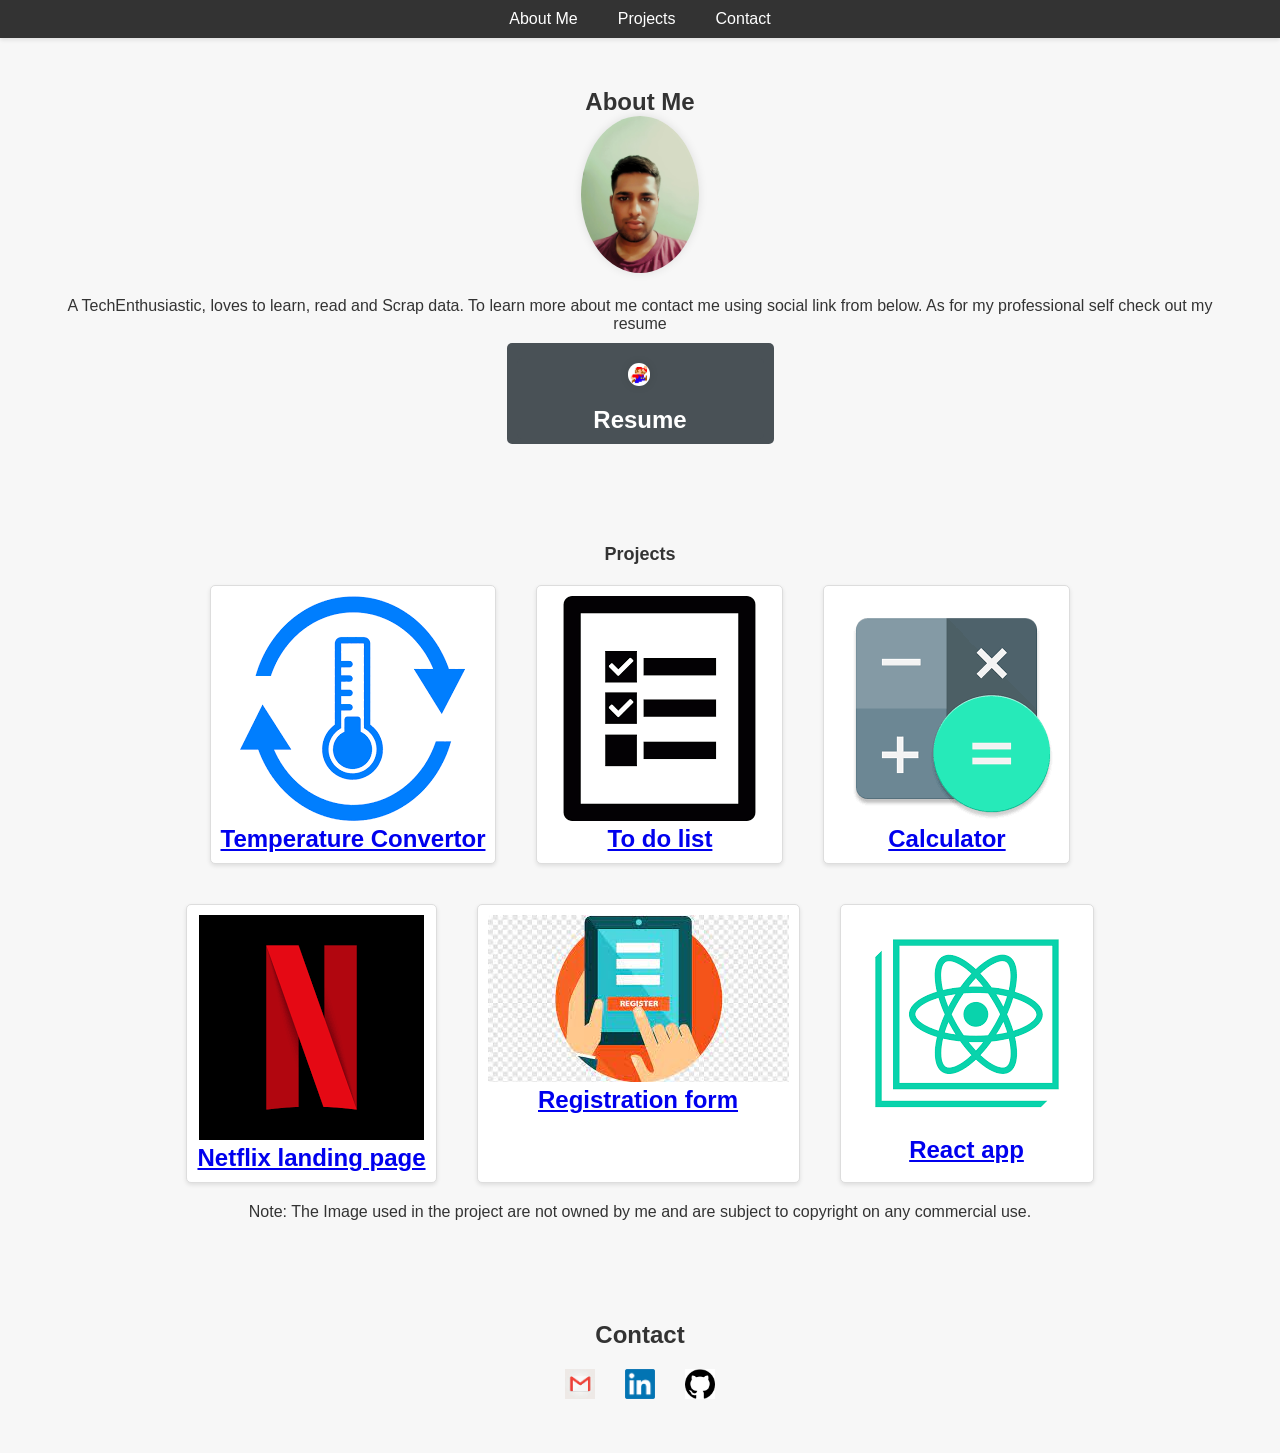
<file: index.html>
<!DOCTYPE html>
<html lang="en">
<head>
    <meta charset="UTF-8">
    <meta name="viewport" content="width=device-width, initial-scale=1.0">
    <link rel="stylesheet" href="styles.css">
    <title>Your Name - Portfolio</title>
</head>
<body>
    <header>
        <nav>
            <ul>
                <li><a href="#about">About Me</a></li>
                <li><a href="#projects">Projects</a></li>
                <li><a href="#contact">Contact</a></li>
            </ul>
        </nav>
    </header>
    
    <section id="about">
        <h1>About Me</h1>
        <img src="img/img.jpg" alt="Profile Photo">
        <p>A TechEnthusiastic, loves to learn, read and Scrap data.
             To learn more about me contact me using social link from below. 
             As for my professional self check out my resume</p>
        <div class="resume">
            <a href="resume/Vipul Agarwal 0.1.pdf" class="resume">
                <img src="img/pixel.jfif" alt="mario"><h1>Resume</h1>
            </a>
        </div>

    </section>
    
    <section id="projects">
        <h1 id="h">Projects</h1>
        <div class="project-container">
            <a href="temperature convertor/index.html" class="project">
                <img src="img/tc.png" alt="Project 1">
                <h2>Temperature Convertor</h2>
            </a>
            <a href="To do list/index.html" class="project">
                <img src="img/to do list.png" alt="Project 2">
                <h2>To do list</h2>
            </a>
            <a href="calculator/index.html" class="project">
                <img src="img/calculator.png" alt="Project 3">
                <h2>Calculator</h2>
            </a>
            <a href="netflix-master/index.html" class="project">
                <img src="img/netflix.png" alt="Project 4">
                <h2>Netflix landing page</h2>
            </a>
            <a href="registration form/index.html" class="project">
                <img src="img/registration form.jfif" alt="Project 5">
                <h2>Registration form</h2>
            </a>
            <a href="createreactappusing sandbox/src/App.js" class="project">
                <img src="img/react.png" alt="Project 6">
                <h2>React app</h2>
            </a>
            <!-- Add more projects as needed -->
        </div>
        <div>
            <p> Note: The Image used in the project are not owned by me and are subject to copyright on any commercial use.</p>
        </div>
    </section>
    
    <section id="contact">
        <h1>Contact</h1>
        <div class="contact-links">
            <a href="mailto:vdas111111@gmail.com">
                <img src="img/gmail.jfif" alt="Gmail">
            </a>
            <a href="https://www.linkedin.com/in/vipul-agarwal-743341219/" target="_blank">
                <img src="img/linkedin.png" alt="LinkedIn">
            </a>
            <a href="https://github.com/Vipulagarwal-2000" target="_blank">
                <img src="img/github.png" alt="GitHub">
            </a>
        </div>
    </section>
</body>
</html>
</file>
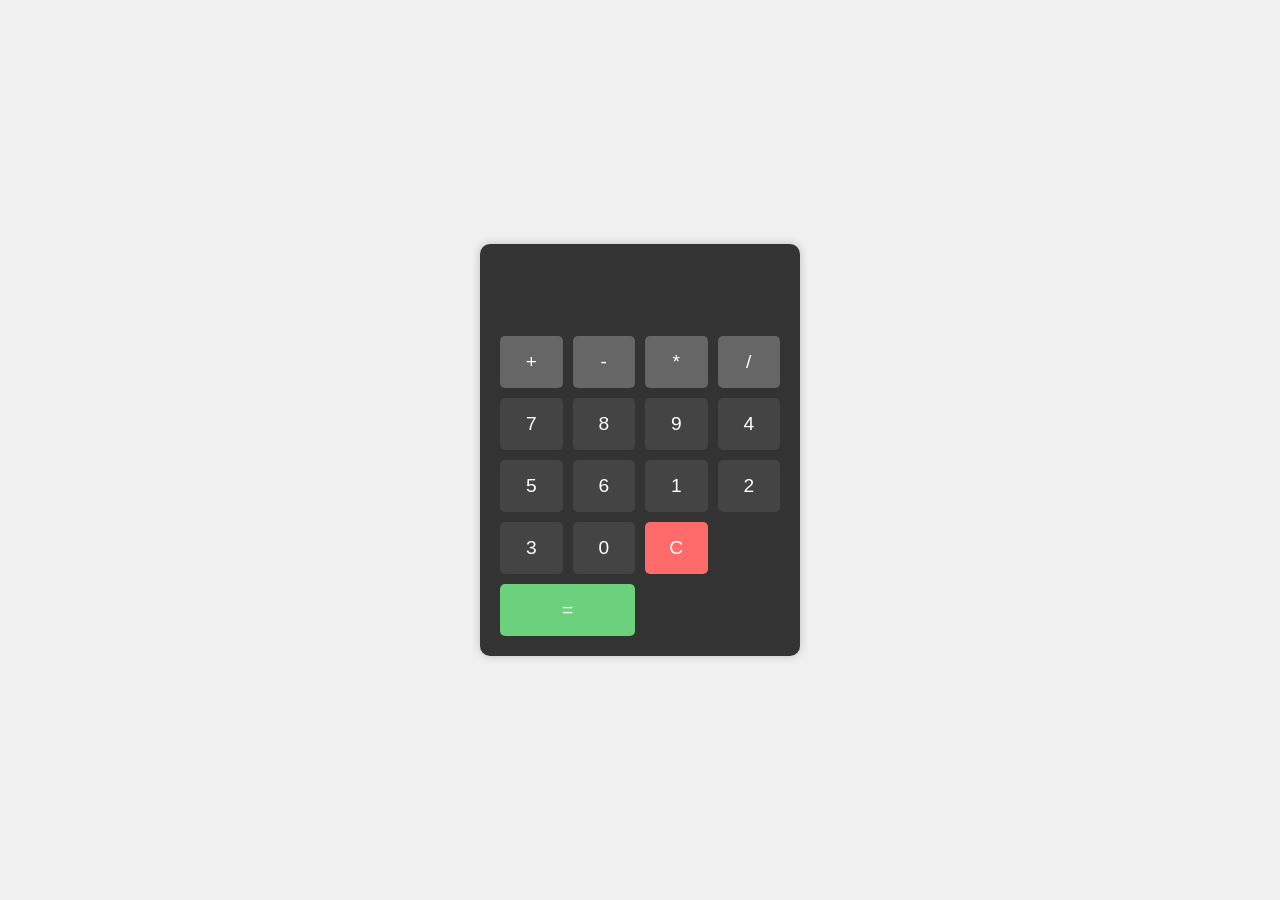
<file: calculator/index.html>
<!DOCTYPE html>
<html lang="en">
<head>
  <meta charset="UTF-8">
  <meta name="viewport" content="width=device-width, initial-scale=1.0">
  <link rel="stylesheet" href="styles.css">
  <title>Calculator</title>
</head>
<body>
  <div class="calculator">
    <input type="text" id="result" readonly>
    <div class="buttons">
      <button class="operator" onclick="appendToResult('+')">+</button>
      <button class="operator" onclick="appendToResult('-')">-</button>
      <button class="operator" onclick="appendToResult('*')">*</button>
      <button class="operator" onclick="appendToResult('/')">/</button>
      <button onclick="appendToResult('7')">7</button>
      <button onclick="appendToResult('8')">8</button>
      <button onclick="appendToResult('9')">9</button>
      <button onclick="appendToResult('4')">4</button>
      <button onclick="appendToResult('5')">5</button>
      <button onclick="appendToResult('6')">6</button>
      <button onclick="appendToResult('1')">1</button>
      <button onclick="appendToResult('2')">2</button>
      <button onclick="appendToResult('3')">3</button>
      <button onclick="appendToResult('0')">0</button>
      <button class="clear" onclick="clearResult()">C</button>
      <button class="equal" onclick="calculate()">=</button>
    </div>
  </div>
  <script src="script.js"></script>
</body>
</html>
</file>
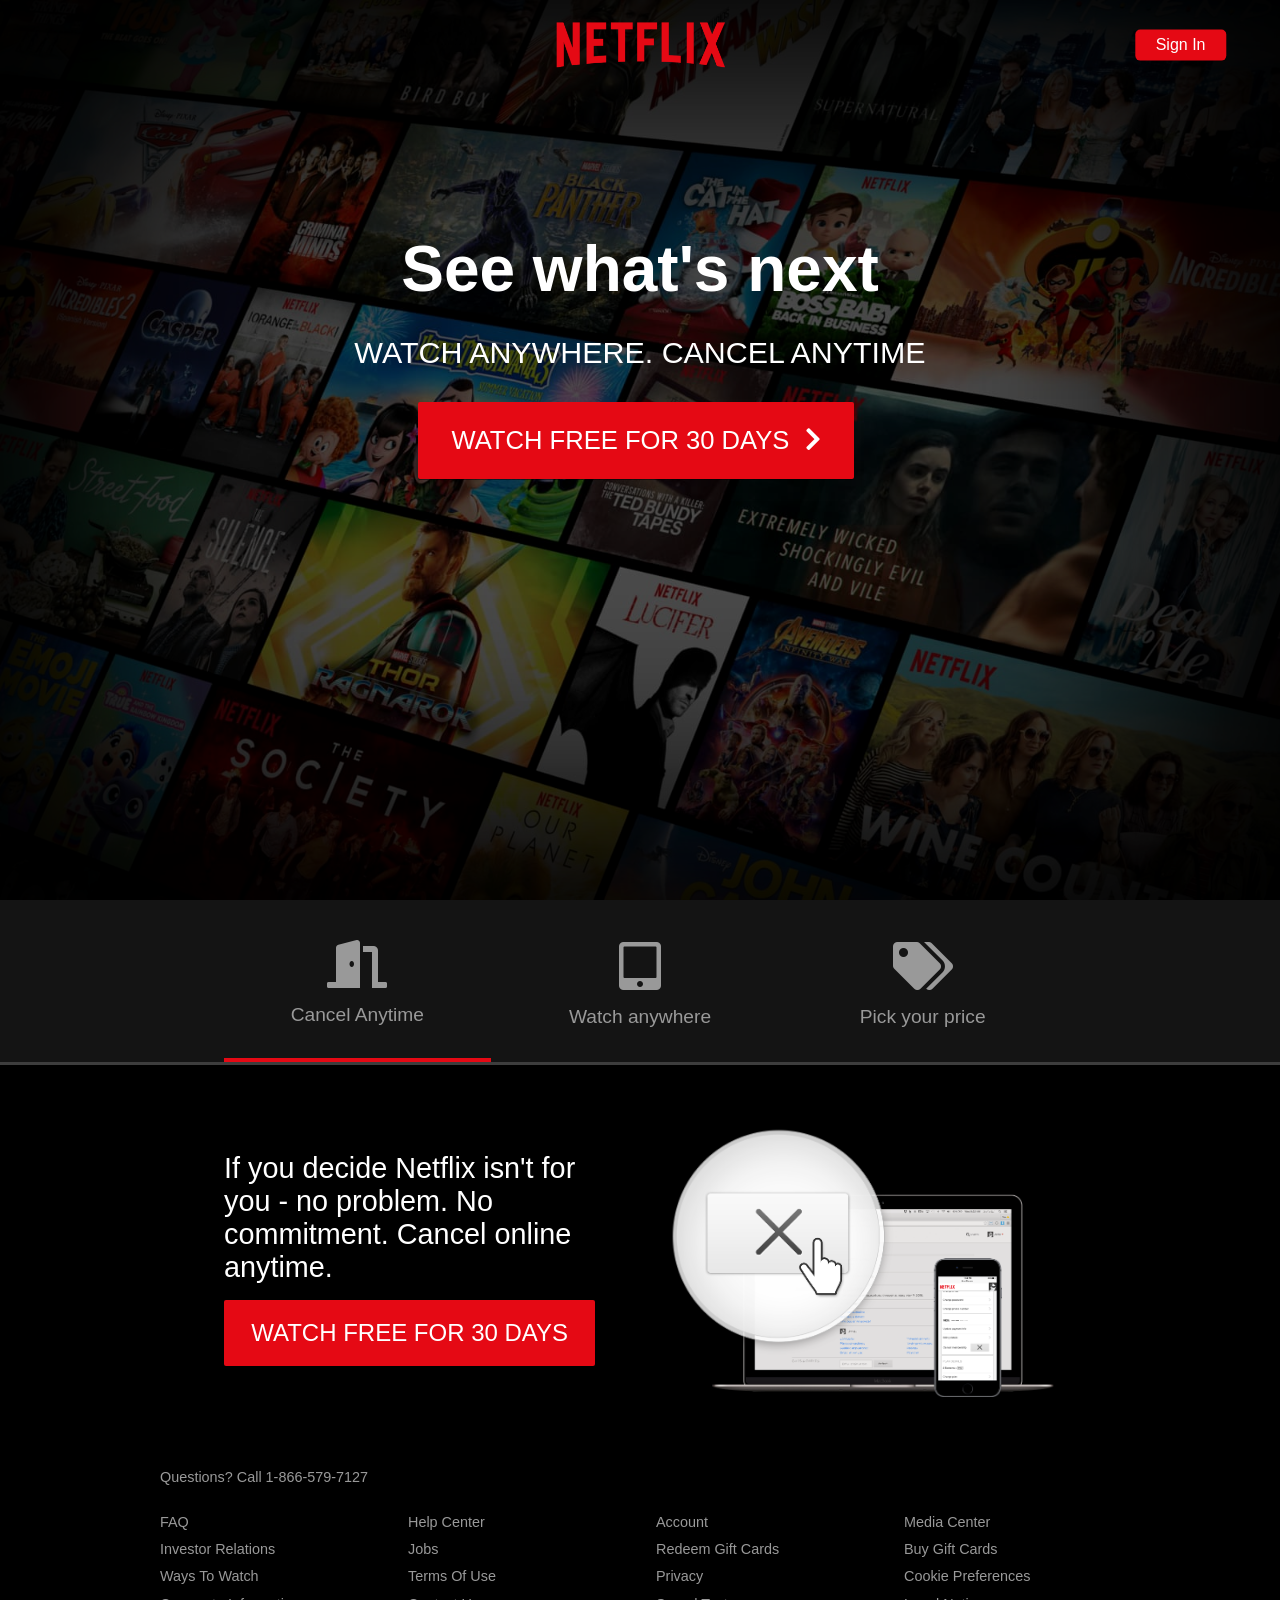
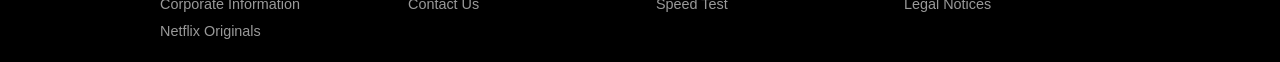
<file: netflix-master/index.html>
<!DOCTYPE html>
<html lang="en">
  <head>
    <meta charset="UTF-8" />
    <meta name="viewport" content="width=device-width, initial-scale=1.0" />
    <meta http-equiv="X-UA-Compatible" content="ie=edge" />
    <link
      rel="stylesheet"
      href="https://use.fontawesome.com/releases/v5.8.2/css/all.css"
      integrity="sha384-oS3vJWv+0UjzBfQzYUhtDYW+Pj2yciDJxpsK1OYPAYjqT085Qq/1cq5FLXAZQ7Ay"
      crossorigin="anonymous"
    />
    <link rel="stylesheet" href="css/style.css" />
    <title></title>
  </head>
  <body>
    <header class="showcase">
      <div class="showcase-top">
        <img src="img/logo.png" alt="Netflix" />
        <a href="#" class="btn btn-rounded">Sign In</a>
      </div>
      <div class="showcase-content">
        <h1>See what's next</h1>
        <p>Watch anywhere. Cancel anytime</p>
        <a href="#" class="btn btn-xl"
          >Watch Free For 30 Days <i class="fas fa-chevron-right btn-icon"></i
        ></a>
      </div>
    </header>

    <section class="tabs">
      <div class="container">
        <div id="tab-1" class="tab-item tab-border">
          <i class="fas fa-door-open fa-3x"></i>
          <p class="hide-sm">Cancel Anytime</p>
        </div>
        <div id="tab-2" class="tab-item">
          <i class="fas fa-tablet-alt fa-3x"></i>
          <p class="hide-sm">Watch anywhere</p>
        </div>
        <div id="tab-3" class="tab-item">
          <i class="fas fa-tags fa-3x"></i>
          <p class="hide-sm">Pick your price</p>
        </div>
      </div>
    </section>

    <section class="tab-content">
      <div class="container">
        <!-- Tab Content 1 -->
        <div id="tab-1-content" class="tab-content-item show">
          <div class="tab-1-content-inner">
            <div>
              <p class="text-lg">
                If you decide Netflix isn't for you - no problem. No commitment.
                Cancel online anytime.
              </p>
              <a href="#" class="btn btn-lg">Watch Free for 30 days</a>
            </div>
            <img src="img/tab-content-1.png" alt="" />
          </div>
        </div>

        <!-- Tab Content 2 -->
        <div id="tab-2-content" class="tab-content-item">
          <div class="tab-2-content-top">
            <p class="text-lg">
              Watch TV shows and movies anytime, anywhere - personalized for
              you.
            </p>
            <a href="#" class="btn btn-lg">Watch Free for 30 days</a>
          </div>
          <div class="tab-2-content-bottom">
            <div>
              <img src="img/tab-content-2-1.png" alt="" />
              <p class="text-md">Watch on your TV</p>
              <p class="text-dark">
                Smart TVs, PlayStation, Xbox, Chromecase, Apple TV, Blu-ray
                players and more.
              </p>
            </div>

            <div>
              <img src="img/tab-content-2-2.png" alt="" />
              <p class="text-md">Watch instantly or download for later</p>
              <p class="text-dark">
                Available on phone and tablet, wherever you go
              </p>
            </div>

            <div>
              <img src="img/tab-content-2-3.png" alt="" />
              <p class="text-md">Use any computer</p>
              <p class="text-dark">
                Watch right on Netflix.com
              </p>
            </div>
          </div>
        </div>

        <!-- Tab Content 3 -->
        <div id="tab-3-content" class="tab-content-item">
          <div class="text-center">
            <p class="text-lg">
              Choose one pland and watch everything on Netflix
            </p>
            <a href="#" class="btn btn-lg">Watch Free For 30 days</a>
          </div>

          <table class="table">
            <thead>
              <tr>
                <th></th>
                <th>Basic</th>
                <th>Standard</th>
                <th>Premium</th>
              </tr>
            </thead>
            <tbody>
              <tr>
                <td>Monthly price after free month ends on 6/19/19</td>
                <td>$8.99</td>
                <td>$12.99</td>
                <td>$15.99</td>
              </tr>
              <tr>
                <td>HD Available</td>
                <td><i class="fas fa-times"></i></td>
                <td><i class="fas fa-check"></i></td>
                <td><i class="fas fa-check"></i></td>
              </tr>
              <tr>
                <td>Ultra HD Available</td>
                <td><i class="fas fa-times"></i></td>
                <td><i class="fas fa-check"></i></td>
                <td><i class="fas fa-check"></i></td>
              </tr>
              <tr>
                <td>Screens you can watch at the same time</td>
                <td><i class="fas fa-times"></i></td>
                <td><i class="fas fa-check"></i></td>
                <td><i class="fas fa-check"></i></td>
              </tr>
              <tr>
                <td>Watch on your laptop, TV, phone and tablet</td>
                <td><i class="fas fa-check"></i></td>
                <td><i class="fas fa-check"></i></td>
                <td><i class="fas fa-check"></i></td>
              </tr>
              <tr>
                <td>Unlimited Movies and TV shows</td>
                <td><i class="fas fa-check"></i></td>
                <td><i class="fas fa-check"></i></td>
                <td><i class="fas fa-check"></i></td>
              </tr>
              <tr>
                <td>Cancel anytime</td>
                <td><i class="fas fa-check"></i></td>
                <td><i class="fas fa-check"></i></td>
                <td><i class="fas fa-check"></i></td>
              </tr>
              <tr>
                <td>First month Free</td>
                <td><i class="fas fa-check"></i></td>
                <td><i class="fas fa-check"></i></td>
                <td><i class="fas fa-check"></i></td>
              </tr>
            </tbody>
          </table>
        </div>
      </div>
    </section>

    <footer class="footer">
      <p>Questions? Call 1-866-579-7127</p>
      <div class="footer-cols">
        <ul>
          <li><a href="#">FAQ</a></li>
          <li><a href="#">Investor Relations</a></li>
          <li><a href="#">Ways To Watch</a></li>
          <li><a href="#">Corporate Information</a></li>
          <li><a href="#">Netflix Originals</a></li>
        </ul>
        <ul>
          <li><a href="#">Help Center</a></li>
          <li><a href="#">Jobs</a></li>
          <li><a href="#">Terms Of Use</a></li>
          <li><a href="#">Contact Us</a></li>
        </ul>
        <ul>
          <li><a href="#">Account</a></li>
          <li><a href="#">Redeem Gift Cards</a></li>
          <li><a href="#">Privacy</a></li>
          <li><a href="#">Speed Test</a></li>
        </ul>
        <ul>
          <li><a href="#">Media Center</a></li>
          <li><a href="#">Buy Gift Cards</a></li>
          <li><a href="#">Cookie Preferences</a></li>
          <li><a href="#">Legal Notices</a></li>
        </ul>
      </div>
    </footer>
    <script src="js/main.js"></script>
  </body>
</html>
</file>
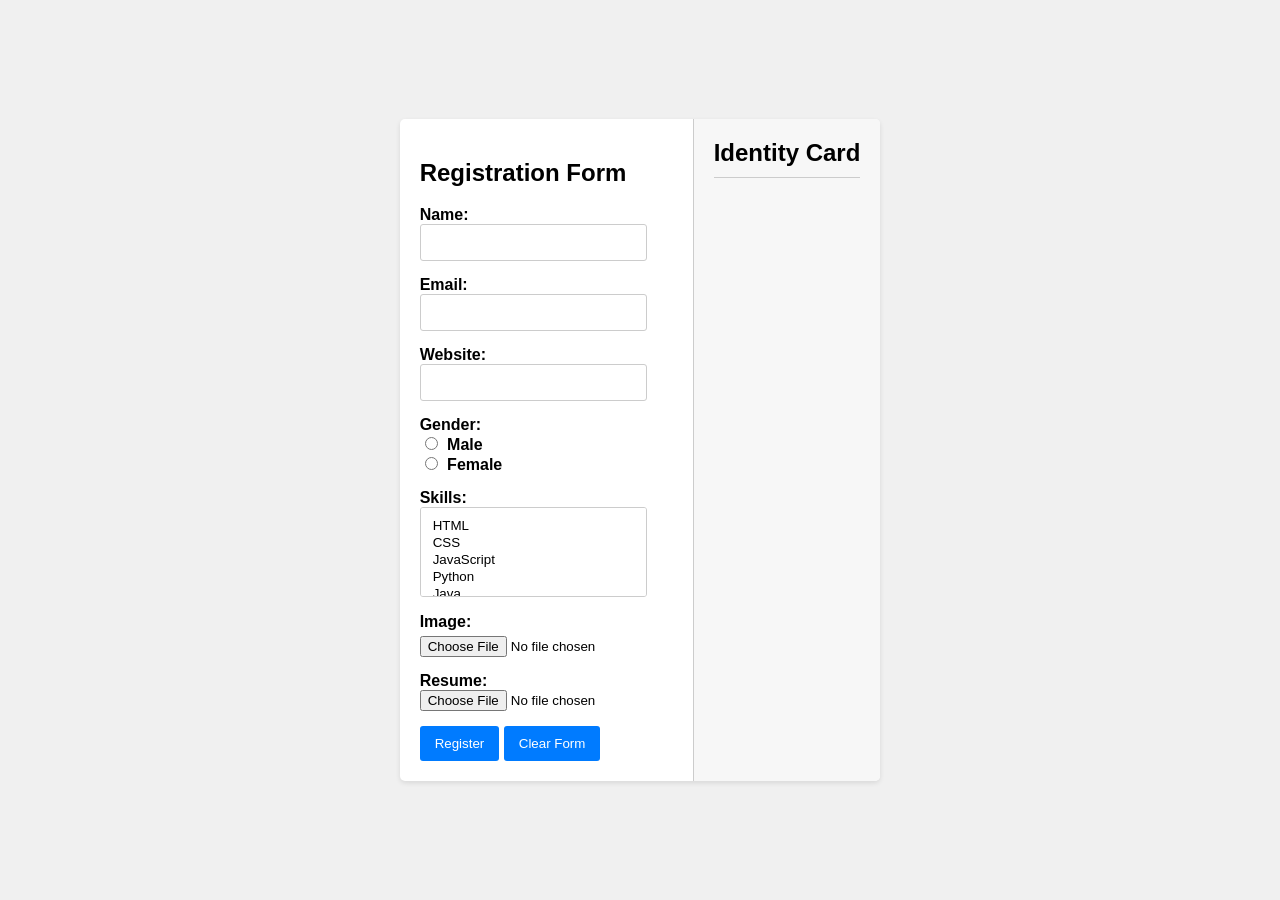
<file: registration form/index.html>
<!DOCTYPE html>
<html lang="en">
<head>
  <meta charset="UTF-8">
  <meta name="viewport" content="width=device-width, initial-scale=1.0">
  <title>Registration Form</title>
  <link rel="stylesheet" href="styles.css">
</head>
<body>
  <div class="container">
    <div class="registration-section">
      <h2>Registration Form</h2>
      <form id="registrationForm">
        <div class="form-group">
          <label for="name">Name:</label>
          <input type="text" id="name" name="name" required>
          
        </div>
        <div class="form-group">
          <label for="email">Email:</label>
          <input type="email" id="email" name="email" required>
        </div>
        <div class="form-group">
          <label for="website">Website:</label>
          <input type="text" id="website" name="website">
        </div>
        <div class="form-group">
          <label>Gender:</label>
          <label for="male"><input type="radio" id="male" name="gender" value="male"> Male</label>
          <label for="female"><input type="radio" id="female" name="gender" value="female"> Female</label>
        </div>
        <div class="form-group">
          <label for="skills">Skills:</label>
          <select id="skills" name="skills" multiple>
            <option value="HTML">HTML</option>
            <option value="CSS">CSS</option>
            <option value="JavaScript">JavaScript</option>
            <option value="Python">Python</option>
            <option value="Java">Java</option>
            <option value="PHP">PHP</option>
            <option value="C#">C#</option>
            <option value="Ruby">Ruby</option>
            <option value="Swift">Swift</option>
            <option value="SQL">SQL</option>
            <option value="React">React</option>
            <option value="Node.js">Node.js</option><!-- Add more skills as needed -->
          </select>
        </div>
        <div class="form-group">
          <label for="image">Image:</label>
          <input type="file" id="image" name="image">
        </div>
        <div class="form-group">
          <label for="resume">Resume:</label>
          <input type="file" id="resume" name="resume">
        </div>
        <button type="button" id="registerButton">Register</button>
        <button type="button" id="clearButton">Clear Form</button>
      </form>
    </div>
    <div class="identity-card" id="identityCard">
      <h2>Identity Card</h2>
      <div class="identity-content">
        
      </div>
    </div>
  </div>
  <script src="script.js"></script>
</body>
</html>
</file>
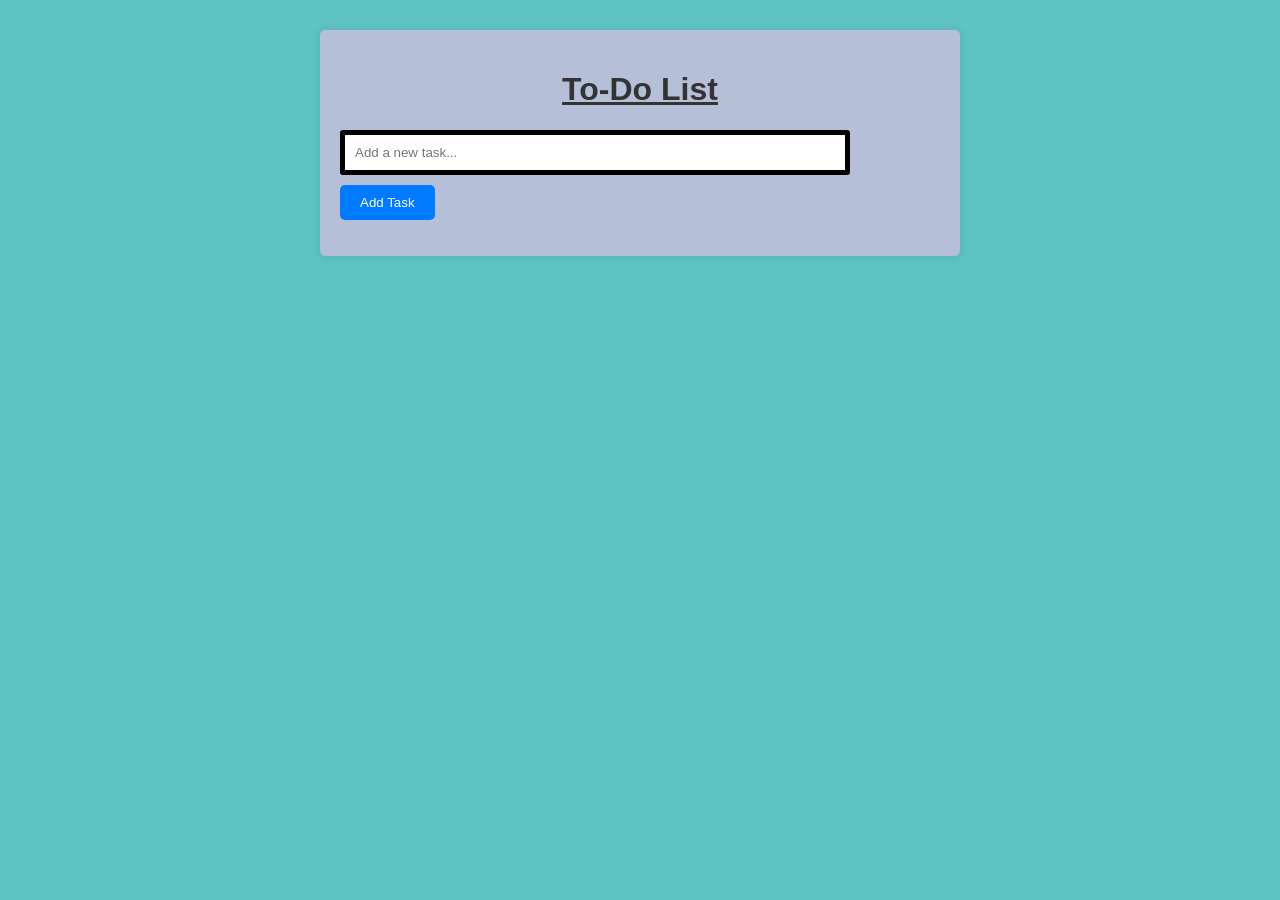
<file: To do list/index.html>
<!DOCTYPE html>
<html lang="en">
<head>
    <meta charset="UTF-8">
    <meta name="viewport" content="width=device-width, initial-scale=1.0">
    <link rel="stylesheet" href="styles.css">
    <title>To-Do List App</title>
</head>
<body>
    <div class="container">
        <h1>To-Do List</h1>
        <input type="text" id="taskInput" placeholder="Add a new task...">
        <button id="addTaskBtn">Add Task</button>
        <ul id="taskList"></ul>
    </div>
    <script src="script.js"></script>
</body>
</html>
</file>
<file: styles.css>
body, h1, h2, p, ul, li {
    margin: 0;
    padding: 0;
}

body {
    font-family: Arial, sans-serif;
    background-color: #f7f7f7;
    color: #333;
}

header {
    background-color: #333;
    color: #fff;
    padding: 10px 0;
    box-shadow: 0 2px 4px rgba(0, 0, 0, 0.1);
}

nav ul {
    list-style: none;
    display: flex;
    justify-content: center;
}

nav ul li {
    margin: 0 20px;
}

nav ul li a {
    text-decoration: none;
    color: #fff;
    transition: color 0.3s ease;
}

nav ul li a:hover {
    color: #f0ad4e;
}

section {
    padding: 50px;
    text-align: center;
    align-items: right;
}

#about img {
    max-width: 10%;
    height: auto;
    border-radius: 50%;
    margin-bottom: 20px;
    box-shadow: 0 0 10px rgba(0, 0, 0, 0.1);
}

.project-container {
    display: flex;
    flex-wrap: wrap;
    justify-content: center;
}

.project {
    margin: 20px;
    border: 1px solid #ddd;
    padding: 10px;
    border-radius: 5px;
    background-color: #fff;
    box-shadow: 0 2px 4px rgba(0, 0, 0, 0.1);
    transition: transform 0.3s ease;
}

.project:hover {
    transform: translateY(-5px);
}

.contact-links {
    margin-top: 20px;
    display: flex;
    justify-content: center;
}

.contact-links img {
    width: 30px;
    height: 30px;
    margin: 0 15px;
    transition: transform 0.3s ease;
}

.contact-links a:hover img {
    transform: translateY(-3px);
}

#h {
    font-size: large;
}


.about-container {
    display: flex;
    justify-content: space-between;
    align-items: center;
    background-color: #fff;
    padding: 20px;
    border-radius: 5px;
    box-shadow: 0 2px 10px rgba(0, 0, 0, 0.1);
}

.about-image {
    flex: 1;
    text-align: right;
}

.about-image img {
    max-width: 100%;
    height: auto;
    border-radius: 50%;
    box-shadow: 0 0 10px rgba(0, 0, 0, 0.1);
}

.about-description {
    flex: 2;
    text-align: left;
    padding-left: 20px;
}
.resume {
    display:inline-block;

   
    padding: 5px 10px;
    background-color: #495156;
    color: white;
    text-decoration: none;
    border-radius: 5px;
    margin-top: 10px;
}

.resume img {
    vertical-align: middle;
    margin-right: 2px;
    width: 70%; 
    height: 70%;
}
</file>
<file: calculator/styles.css>
body {
    display: flex;
    justify-content: center;
    align-items: center;
    height: 100vh;
    margin: 0;
    background-color: #f0f0f0;
    font-family: 'Arial', sans-serif;
  }
  
  .calculator {
    background-color: #333;
    border-radius: 10px;
    box-shadow: 0 0 10px rgba(0, 0, 0, 0.2);
    padding: 20px;
    width: 280px;
    color: white;
  }
  
  #result {
    width: 100%;
    padding: 10px;
    font-size: 2em;
    text-align: right;
    margin-bottom: 15px;
    background-color: transparent;
    border: none;
    color: white;
  }
  
  .buttons {
    display: grid;
    grid-template-columns: repeat(4, 1fr);
    gap: 10px;
  }
  
  button {
    padding: 15px;
    font-size: 1.2em;
    border: none;
    background-color: #444;
    color: white;
    cursor: pointer;
    transition: background-color 0.3s ease;
    border-radius: 5px;
  }
  
  .operator {
    background-color: #666;
  }
  
  .operator:hover, .clear:hover, .equal:hover {
    background-color: #888;
  }
  
  .clear {
    background-color: #ff6b6b;
  }
  
  .equal {
    background-color: #6bd17c;
    grid-column: span 2;
  }
  
  button:active {
    background-color: #222;
  }
</file>
<file: netflix-master/css/style.css>
:root {
  --primary-color: #e50914;
  --dark-color: #141414;
}

* {
  box-sizing: border-box;
  margin: 0;
  padding: 0;
}

body {
  font-family: "Arial", sans-serif;
  -webkit-font-smoothing: antialiased;
  background: #000;
  color: #999;
}

ul {
  list-style: none;
}

h1,
h2,
h3,
h4 {
  color: #fff;
}

a {
  color: #fff;
  text-decoration: none;
}

p {
  margin: 0.5rem 0;
}

img {
  width: 100%;
}

.showcase {
  width: 100%;
  height: 100vh;
  position: relative;
  background: url("../img/background.jpg") no-repeat center center/cover;
}

.showcase::after {
  content: "";
  position: absolute;
  top: 0;
  left: 0;
  width: 100%;
  height: 100%;
  z-index: 1;
  background: rgba(0, 0, 0, 0.6);
  box-shadow: inset 120px 100px 250px #000, inset -120px -100px 250px #000;
}

.showcase-top {
  position: relative;
  height: 90px;
  z-index: 2;
}

.showcase-top img {
  width: 170px;
  position: absolute;
  top: 50%;
  left: 50%;
  transform: translate(-50%, -50%);
}

.showcase-top a {
  position: absolute;
  top: 50%;
  right: 0;
  transform: translate(-50%, -50%);
}

.showcase-content {
  position: relative;
  margin: auto;
  display: flex;
  flex-direction: column;
  justify-content: center;
  align-items: center;
  text-align: center;
  margin-top: 9rem;
  z-index: 2;
}

.showcase-content h1 {
  font-weight: 600;
  font-size: 4rem;
  line-height: 1.1;
  margin: 0 0 2rem 0;
}

.showcase-content p {
  text-transform: uppercase;
  color: #fff;
  font-weight: 400;
  font-size: 1.9rem;
  line-height: 1.1;
  margin: 0 0 2rem;
}

/* Utility Classes */

/* Tabs */
.tabs {
  background: var(--dark-color);
  padding-top: 1rem;
  border-bottom: 3px solid #3d3d3d;
}

.tabs .container {
  display: grid;
  grid-template-columns: repeat(3, 1fr);
  grid-gap: 1rem;
  align-items: center;
  justify-content: center;
  text-align: center;
}

.tabs p {
  font-size: 1.2rem;
  padding-top: 0.5rem;
}

.tabs .container > div {
  padding: 1.5rem 0;
}

.tabs .container > div:hover {
  color: #fff;
  cursor: pointer;
}

.tab-border {
  border-bottom: var(--primary-color) 4px solid;
}

/* Tab Content */
.tab-content {
  padding: 3rem 0;
  background: #000;
  color: #fff;
}

/*  Hide content Initially  */
#tab-1-content,
#tab-2-content,
#tab-3-content {
  display: none;
}

.show {
  display: block !important;
}

#tab-1-content .tab-1-content-inner {
  display: grid;
  grid-template-columns: repeat(2, 1fr);
  grid-gap: 2rem;
  align-items: center;
  justify-content: center;
}

#tab-2-content .tab-2-content-top {
  display: grid;
  grid-template-columns: 2fr 1fr;
  grid-gap: 1rem;
  justify-content: center;
  align-items: center;
}

#tab-2-content .tab-2-content-bottom {
  margin-top: 2rem;
  display: grid;
  grid-template-columns: repeat(3, 1fr);
  grid-gap: 2rem;
  justify-content: center;
  align-items: center;
  text-align: center;
}

/*  Table  */
.table {
  width: 100%;
  margin-top: 2rem;
  border-collapse: collapse;
  border-spacing: 0;
}

.table thead th {
  text-transform: uppercase;
  padding: 0.8rem;
}

.table tbody tr td {
  color: #999;
  padding: 0.8rem 1.2rem;
  text-align: center;
}

.table tbody tr td:first-child {
  text-align: left;
}

.table tbody tr:nth-child(odd) {
  background: #222;
}

/* Footer */
.footer {
  max-width: 75%;
  margin: 1rem auto;
  overflow: auto;
}

.footer,
.footer a {
  color: #999;
  font-size: 0.9rem;
}

.footer p {
  margin-bottom: 1.5rem;
}

.footer .footer-cols {
  display: grid;
  grid-template-columns: repeat(4, 1fr);
  grid-gap: 2rem;
}

.footer li {
  line-height: 1.9;
}

/*  Container  */
.container {
  max-width: 70%;
  margin: auto;
  overflow: hidden;
  padding: 0 2rem;
}

/* Text Styles */
.text-xl {
  font-size: 2rem;
  margin-bottom: 1rem;
}

.text-lg {
  font-size: 1.8rem;
  margin-bottom: 1rem;
}

.text-md {
  font-size: 1.5rem;
  margin-bottom: 1rem;
}

.text-center {
  text-align: center;
}

.text-dark {
  color: #999;
}

/* Buttons */
.btn {
  display: inline-block;
  background: var(--primary-color);
  color: #fff;
  padding: 0.4rem 1.3rem;
  font-size: 1rem;
  text-align: center;
  border: none;
  cursor: pointer;
  margin-right: 0.5rem;
  outline: none;
  box-shadow: 0 1px 0 rgba(0, 0, 0, 0.45);
  border-radius: 2px;
}

.btn:hover {
  opacity: 0.9;
}

.btn-rounded {
  border-radius: 5px;
}

.btn-xl {
  font-size: 1.6rem;
  padding: 1.5rem 2.1rem;
  text-transform: uppercase;
}

.btn-lg {
  font-size: 1.5rem;
  padding: 1.2rem 1.7rem;
  text-transform: uppercase;
}

.btn-icon {
  margin-left: 0.5rem;
}

/*  Media Queries  */
@media (max-width: 960px) {
  .showcase {
    height: 100vh;
  }

  .hide-sm {
    display: none;
  }

  .showcase-top img {
    top: 30%;
    left: 5%;
    transform: translate(0);
  }

  .showcase-top a {
    top: 30%;
    right: 5%;
    transform: translate(0);
  }

  .showcase-content h1 {
    font-size: 2rem;
    line-height: 0.5;
  }

  .showcase-content p {
    font-size: 1rem;
  }

  .footer .footer-cols {
    grid-template-columns: repeat(2, 1fr);
  }

  .btn-xl {
    font-size: 1rem;
    padding: 1rem 1.2rem;
  }

  .btn-lg {
    font-size: 0.8rem;
    padding: 0.8rem 1rem;
  }

  .text-xl {
    font-size: 1.5rem;
  }

  .text-lg {
    font-size: 1.2rem;
  }

  .text-md {
    font-size: 1rem;
  }
}

@media (max-width: 700px) {
  .showcase::after {
    box-shadow: inset 50px 50px 150px #000, inset -50px -50px 150px #000;
  }

  .container {
    max-width: 90%;
    margin: auto;
    overflow: hidden;
    padding: 0px 0.1rem;
  }

  #tab-1-content .tab-1-content-inner {
    grid-template-columns: 1fr;
    text-align: center;
  }

  #tab-2-content .tab-2-content-top {
    display: block;
    text-align: center;
  }

  #tab-2-content .tab-2-content-bottom {
    grid-template-columns: 1fr;
  }

  .btn-lg {
    font-size: 1rem;
    padding: 0.8rem 1rem;
    text-transform: uppercase;
  }

  .tab-item > i {
    font-size: 1.3rem;
  }

  .footer .footer-cols {
    grid-template-columns: 1fr;
  }
}
</file>
<file: registration form/styles.css>
body {
  font-family: Arial, sans-serif;
  background-color: #f0f0f0;
  margin: 0;
  padding: 0;
  display: flex;
  justify-content: center;
  align-items: center;
  min-height: 100vh;
}

.container {
  display: flex;
  max-width: 800px;
  background-color: #fff;
  border-radius: 5px;
  box-shadow: 0 2px 5px rgba(0, 0, 0, 0.1);
  overflow: hidden;
}

.registration-section {
  flex: 1;
  padding: 20px;
  box-sizing: border-box;
}

.identity-card {
  flex: 1;
  background-color: #f7f7f7;
  border-left: 1px solid #ccc;
  padding: 20px;
  box-sizing: border-box;
  overflow: auto;
}

.identity-card h2 {
  margin-top: 0;
  padding-bottom: 10px;
  border-bottom: 1px solid #ccc;
}

.identity-content {
  max-height: 400px;
}

.form-group {
  margin-bottom: 15px;
}

label {
  display: block;
  font-weight: bold;
}

input[type="text"],
input[type="email"],
input[type="password"],
select,
textarea {
  width: 90%;
  padding: 10px;
  border: 1px solid #ccc;
  border-radius: 3px;
  box-sizing: border-box;
}

input[type="radio"] {
  margin-right: 5px;
}

button {
  padding: 10px 15px;
  background-color: #007bff;
  color: #fff;
  border: none;
  border-radius: 3px;
  cursor: pointer;
}

.data-entry {
  border: 1px solid #ccc;
  border-radius: 5px;
  padding: 10px;
  margin-bottom: 20px;
  display: flex;
  align-items: center;
}

.data-content {
  flex: 1;
  max-height: 150px;
  overflow: auto;
}

.data-image {
  margin-left: 20px;
}

.data-image img {
  max-width: 100px;
  max-height: 100px;
  border-radius: 50%;
  border: 2px solid #007bff;
}


.data-content a {
  color: #007bff;
  text-decoration: none;
  display: inline-block;
  margin-top: 5px;
}


#image {
  display: block;
  margin-top: 5px;
}
</file>
<file: To do list/styles.css>
body {
    font-family: Arial, sans-serif;
    background-color: #4bbcbce4;
    margin: 0;
    padding: 0;
}

.container {
    max-width: 600px;
    max-height: 500px;
    margin: 30px auto;
    background-color: #b5bfd8;
    padding: 20px;
    border-radius: 5px;
    box-shadow: 0px 0px 10px rgba(0, 0, 0, 0.1);
    overflow-y: auto;
}

h1 {
    text-align: center;
    color: #333;
    text-decoration: underline;
}

input[type="text"] {
    width: 80%;
    padding: 10px;
    margin-bottom: 10px;
    border: 5px solid #010101;
    border-radius: 3px;
}

button {
    padding: 10px 20px;
    background-color: #007bff;
    color: #fff;
    border: none;
    border-radius: 5px;
    cursor: pointer;
}

ul {
    list-style: none;
    padding: 0;
}

li {
    display: flex;
    align-items: center;
    justify-content: space-between;
    padding: 10px;
    background-color: #f6f6f6;
    margin-bottom: 5px;
    border-radius: 3px;
    transition: margin 0.2s ease-in-out;
    border-color: #333;
    border-width: 3px;
    border-style: solid;
}

.delete-btn,
.strike-btn {
    padding: 5px 10px;
    border: none;
    border-radius: 3px;
    cursor: pointer;
    transition: background-color 0.2s ease-in-out, color 0.2s ease-in-out;
}

.strike-btn {
    background-color: #6c757d;
    color: #fff;
}

.delete-btn {
    background-color: #ff4747;
    color: #fff;
}

.delete-btn:hover,
.strike-btn:hover {
    background-color: #555;
}

.delete-btn:focus,
.strike-btn:focus {
    outline: none;
    box-shadow: 0 0 0 2px rgba(0, 0, 0, 0.1);
}

.strikethrough {
    text-decoration: line-through;
}

.dragging {
    opacity: 0.5;
    transition: opacity 0.2s ease-in-out;
}
</file>
